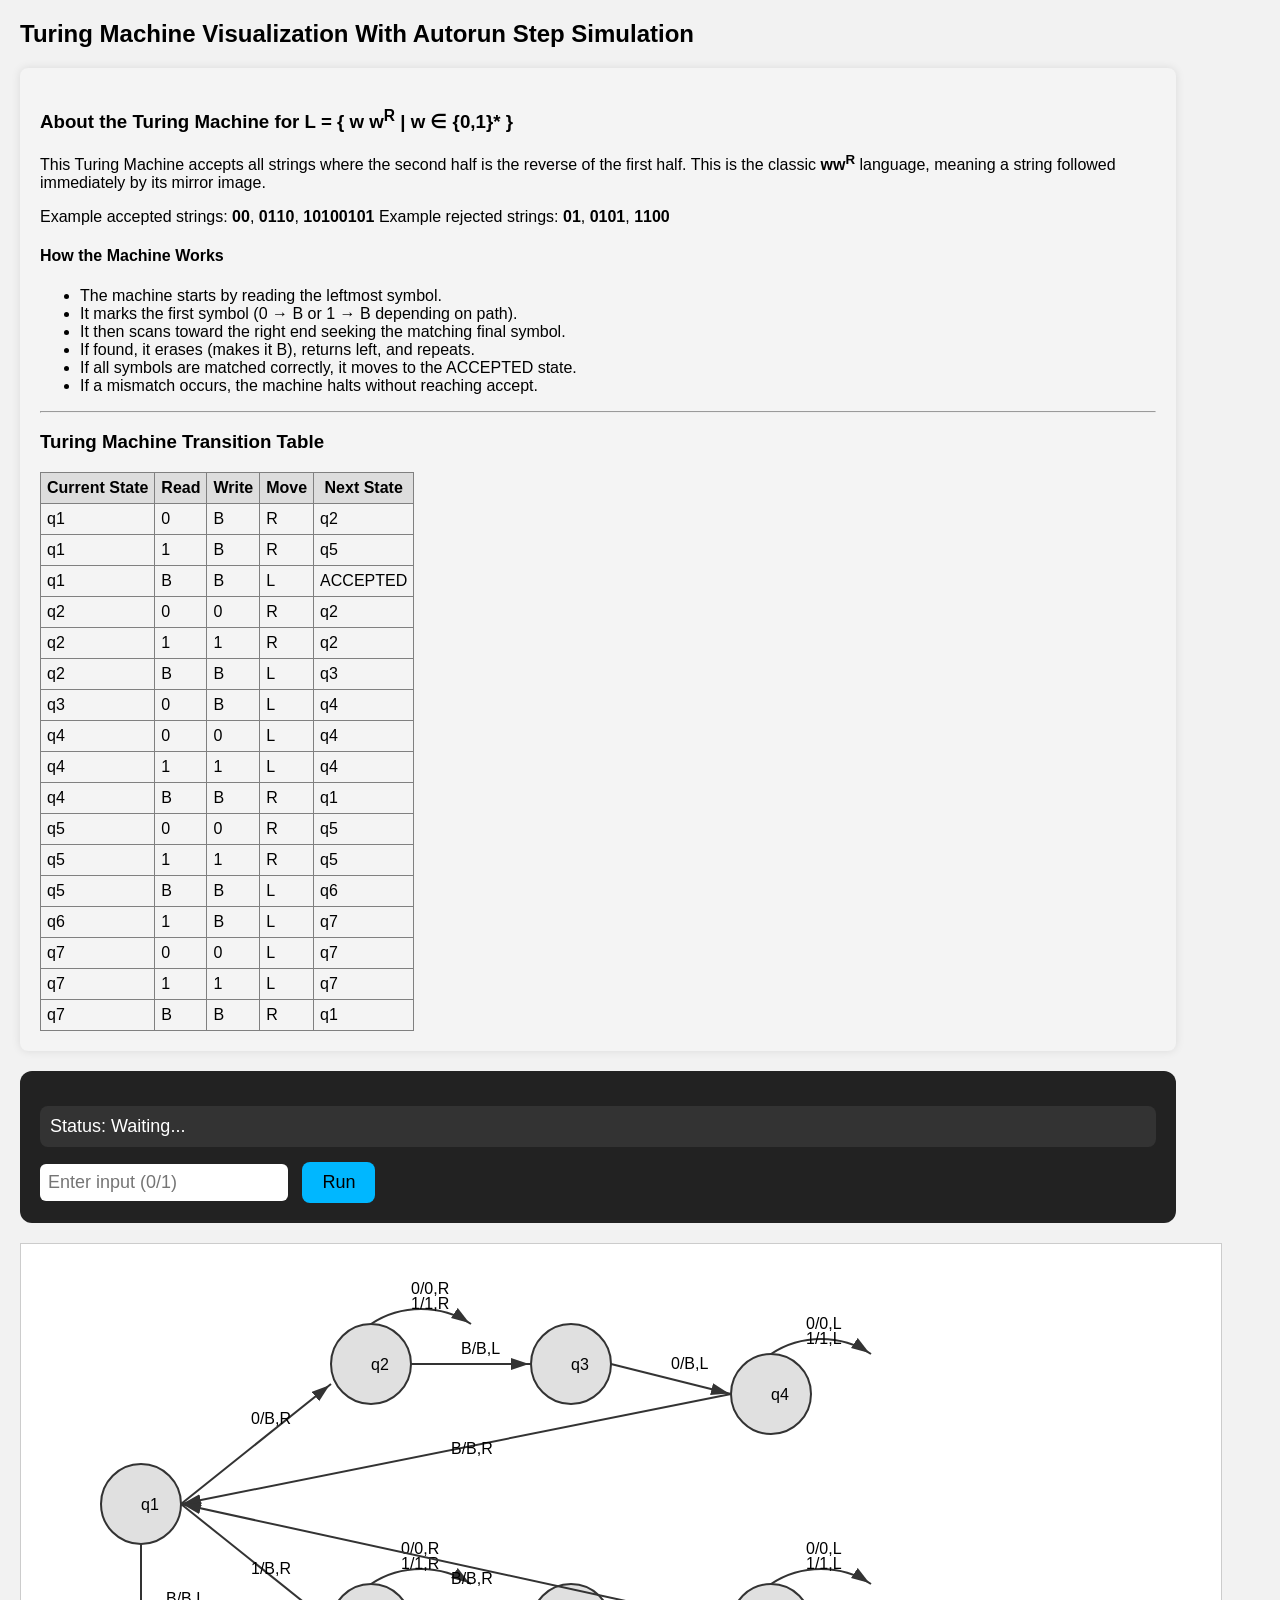
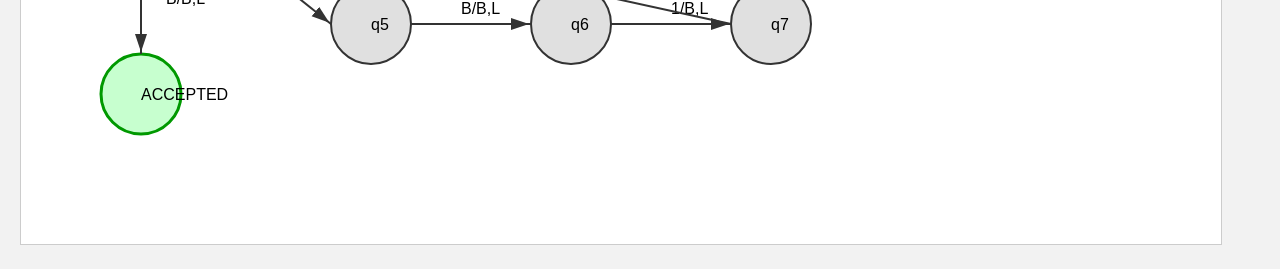
<file: index.html>
<!DOCTYPE html>
<html lang="en">
<head>
    <meta charset="UTF-8">
    <title>Turing Machine Visualizer</title>
    <link rel="stylesheet" href="style.css">
</head>
<body>

<h2>Turing Machine Visualization With Autorun Step Simulation</h2>
<div id="tmInfo" style="
    background:#f4f4f4;
    padding:20px;
    border-radius:8px;
    margin:20px 0;
    width: 90%;
    box-shadow:0 0 10px rgba(0,0,0,0.1);
">
    <h3>About the Turing Machine for L = { w w<sup>R</sup> | w ∈ {0,1}* }</h3>

    <p>
        This Turing Machine accepts all strings where the second half is the reverse 
        of the first half. This is the classic <b>ww<sup>R</sup></b> language, meaning a
        string followed immediately by its mirror image.
    </p>

    <p>
        Example accepted strings: <b>00</b>, <b>0110</b>, <b>10100101</b>  
        Example rejected strings: <b>01</b>, <b>0101</b>, <b>1100</b>
    </p>

    <h4>How the Machine Works</h4>
    <ul>
        <li>The machine starts by reading the leftmost symbol.</li>
        <li>It marks the first symbol (0 → B or 1 → B depending on path).</li>
        <li>It then scans toward the right end seeking the matching final symbol.</li>
        <li>If found, it erases (makes it B), returns left, and repeats.</li>
        <li>If all symbols are matched correctly, it moves to the ACCEPTED state.</li>
        <li>If a mismatch occurs, the machine halts without reaching accept.</li>
    </ul>

    <hr>

    <h3>Turing Machine Transition Table</h3>

    <table border="1" cellpadding="6" cellspacing="0" style="border-collapse:collapse;">
        <tr style="background:#ddd;">
            <th>Current State</th>
            <th>Read</th>
            <th>Write</th>
            <th>Move</th>
            <th>Next State</th>
        </tr>

        <tr><td>q1</td><td>0</td><td>B</td><td>R</td><td>q2</td></tr>
        <tr><td>q1</td><td>1</td><td>B</td><td>R</td><td>q5</td></tr>
        <tr><td>q1</td><td>B</td><td>B</td><td>L</td><td>ACCEPTED</td></tr>


        <tr><td>q2</td><td>0</td><td>0</td><td>R</td><td>q2</td></tr>
        <tr><td>q2</td><td>1</td><td>1</td><td>R</td><td>q2</td></tr>
        <tr><td>q2</td><td>B</td><td>B</td><td>L</td><td>q3</td></tr>

        <!-- q3 -->
        <tr><td>q3</td><td>0</td><td>B</td><td>L</td><td>q4</td></tr>

        <!-- q4 -->
        <tr><td>q4</td><td>0</td><td>0</td><td>L</td><td>q4</td></tr>
        <tr><td>q4</td><td>1</td><td>1</td><td>L</td><td>q4</td></tr>
        <tr><td>q4</td><td>B</td><td>B</td><td>R</td><td>q1</td></tr>

        <!-- q5 -->
        <tr><td>q5</td><td>0</td><td>0</td><td>R</td><td>q5</td></tr>
        <tr><td>q5</td><td>1</td><td>1</td><td>R</td><td>q5</td></tr>
        <tr><td>q5</td><td>B</td><td>B</td><td>L</td><td>q6</td></tr>

        <!-- q6 -->
        <tr><td>q6</td><td>1</td><td>B</td><td>L</td><td>q7</td></tr>

        <!-- q7 -->
        <tr><td>q7</td><td>0</td><td>0</td><td>L</td><td>q7</td></tr>
        <tr><td>q7</td><td>1</td><td>1</td><td>L</td><td>q7</td></tr>
        <tr><td>q7</td><td>B</td><td>B</td><td>R</td><td>q1</td></tr>

    </table>
</div>
<div id="uiPanel">
    <div id="tapeContainer"></div>
    <div id="statusBox">Status: Waiting...</div>

    <div id="controls">
        <input type="text" id="inputTape" placeholder="Enter input (0/1)">
        <button id="runBtn">Run</button>
    </div>
</div>

<!-- Machine Diagram -->
<svg id="tmCanvas" width="1200" height="600">
    
    <defs>
        <marker id="arrow" markerWidth="10" markerHeight="10"
            refX="10" refY="3" orient="auto" markerUnits="strokeWidth">
            <path d="M0,0 L0,6 L9,3 z" fill="#333" />
        </marker>
    </defs>

    <!-- STATES -->
    <g class="state" id="q1" transform="translate(120,260)">
        <circle r="40"></circle>
        <text y="6">q1</text>
    </g>

    <g class="state" id="q2" transform="translate(350,120)">
        <circle r="40"></circle>
        <text y="6">q2</text>
    </g>

    <g class="state" id="q3" transform="translate(550,120)">
        <circle r="40"></circle>
        <text y="6">q3</text>
    </g>

    <g class="state" id="q4" transform="translate(750,150)">
        <circle r="40"></circle>
        <text y="6">q4</text>
    </g>

    <g class="state" id="q5" transform="translate(350,380)">
        <circle r="40"></circle>
        <text y="6">q5</text>
    </g>

    <g class="state" id="q6" transform="translate(550,380)">
        <circle r="40"></circle>
        <text y="6">q6</text>
    </g>

    <g class="state" id="q7" transform="translate(750,380)">
        <circle r="40"></circle>
        <text y="6">q7</text>
    </g>

    <g class="state accept" id="accepted" transform="translate(120,450)">
        <circle r="40"></circle>
        <text y="6">ACCEPTED</text>
    </g>


    <!-- q2 self-loop -->
    <path d="M350,80 C380,60 420,60 450,80"
          fill="transparent" stroke="#333" stroke-width="2" marker-end="url(#arrow)"></path>
    <text x="390" y="50">0/0,R</text>
    <text x="390" y="65">1/1,R</text>

    <!-- q4 self-loop -->
    <path d="M750,110 C780,90 820,90 850,110"
          fill="transparent" stroke="#333" stroke-width="2" marker-end="url(#arrow)"></path>
    <text x="785" y="85">0/0,L</text>
    <text x="785" y="100">1/1,L</text>

    <!-- q5 self-loop -->
    <path d="M350,340 C380,320 420,320 450,340"
          fill="transparent" stroke="#333" stroke-width="2" marker-end="url(#arrow)"></path>
    <text x="380" y="310">0/0,R</text>
    <text x="380" y="325">1/1,R</text>

    <!-- q7 self-loop -->
    <path d="M750,340 C780,320 820,320 850,340"
          fill="transparent" stroke="#333" stroke-width="2" marker-end="url(#arrow)"></path>
    <text x="785" y="310">0/0,L</text>
    <text x="785" y="325">1/1,L</text>

    
    <g class="transition" data-from="q1" data-to="accepted">
        <line x1="120" y1="300" x2="120" y2="410" marker-end="url(#arrow)"></line>
        <text x="145" y="360">B/B,L</text>
    </g>


    

    <g class="transition" data-from="q1" data-to="q2">
        <line x1="160" y1="260" x2="310" y2="140" marker-end="url(#arrow)"></line>
        <text x="230" y="180">0/B,R</text>
    </g>

    <g class="transition" data-from="q1" data-to="q5">
        <line x1="160" y1="260" x2="310" y2="380" marker-end="url(#arrow)"></line>
        <text x="230" y="330">1/B,R</text>
    </g>

    <g class="transition" data-from="q2" data-to="q3">
        <line x1="390" y1="120" x2="510" y2="120" marker-end="url(#arrow)"></line>
        <text x="440" y="110">B/B,L</text>
    </g>

    <g class="transition" data-from="q3" data-to="q4">
        <line x1="590" y1="120" x2="710" y2="150" marker-end="url(#arrow)"></line>
        <text x="650" y="125">0/B,L</text>
    </g>

    <g class="transition" data-from="q4" data-to="q1">
        <line x1="710" y1="150" x2="160" y2="260" marker-end="url(#arrow)"></line>
        <text x="430" y="210">B/B,R</text>
    </g>

    <g class="transition" data-from="q5" data-to="q6">
        <line x1="390" y1="380" x2="510" y2="380" marker-end="url(#arrow)"></line>
        <text x="440" y="370">B/B,L</text>
    </g>

    <g class="transition" data-from="q6" data-to="q7">
        <line x1="590" y1="380" x2="710" y2="380" marker-end="url(#arrow)"></line>
        <text x="650" y="370">1/B,L</text>
    </g>

    <g class="transition" data-from="q7" data-to="q1">
        <line x1="710" y1="380" x2="160" y2="260" marker-end="url(#arrow)"></line>
        <text x="430" y="340">B/B,R</text>
    </g>

    
</svg>
<script src="script.js"></script>
    
</body>
    
</html>
</file>
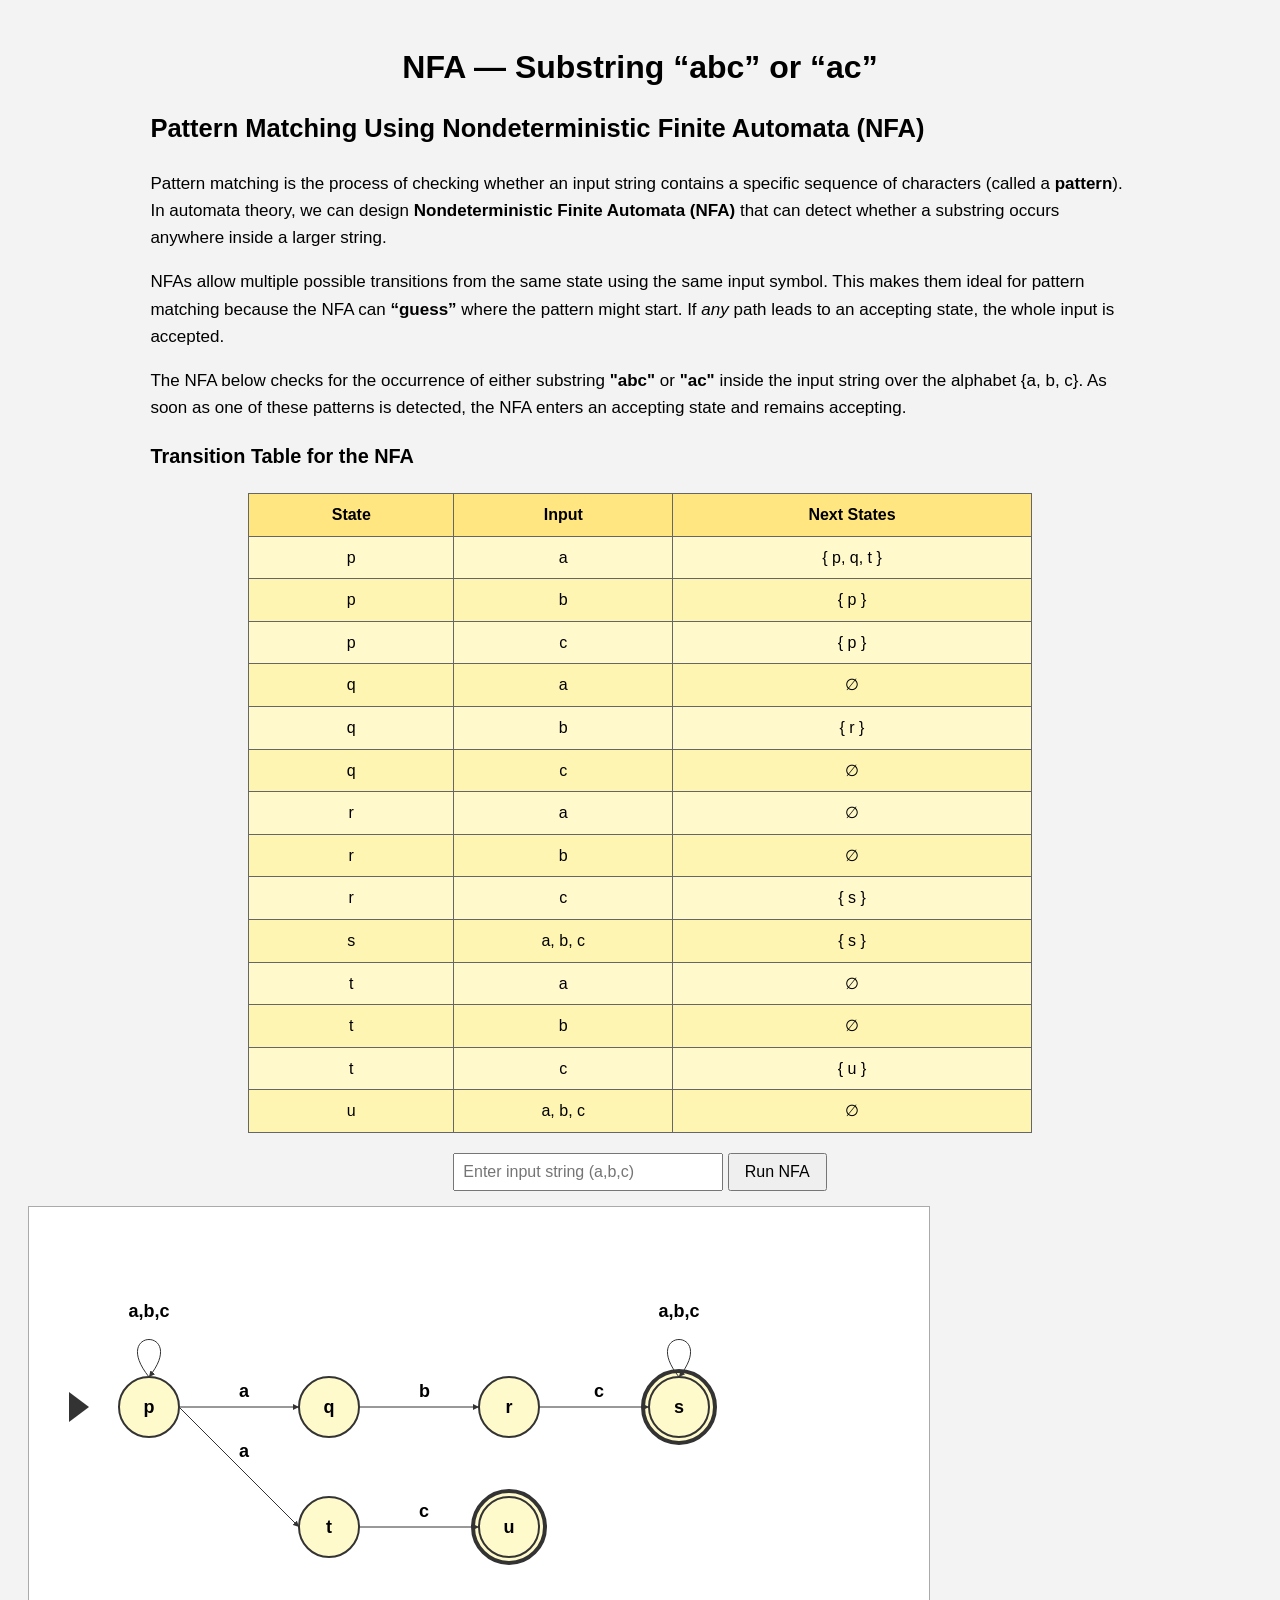
<file: Pattern Maching TOC/index.html>
<!DOCTYPE html>
<html lang="en">
<head>
    <meta charset="UTF-8">
    <title>NFA Visualizer</title>
    <link rel="stylesheet" href="style.css">
</head>
<body>

<h1>NFA — Substring “abc” or “ac”</h1>
<div id="content">

    <h2>Pattern Matching Using Nondeterministic Finite Automata (NFA)</h2>

    <p>
        Pattern matching is the process of checking whether an input string contains 
        a specific sequence of characters (called a <b>pattern</b>).  
        In automata theory, we can design <b>Nondeterministic Finite Automata (NFA)</b> 
        that can detect whether a substring occurs anywhere inside a larger string.
    </p>

    <p>
        NFAs allow multiple possible transitions from the same state using the same 
        input symbol. This makes them ideal for pattern matching because the NFA 
        can <b>“guess”</b> where the pattern might start.  
        If <i>any</i> path leads to an accepting state, the whole input is accepted.
    </p>

    <p>
        The NFA below checks for the occurrence of either substring 
        <b>"abc"</b> or <b>"ac"</b> inside the input string over the alphabet 
        {a, b, c}. As soon as one of these patterns is detected, the NFA enters an 
        accepting state and remains accepting.
    </p>

    <h3>Transition Table for the NFA</h3>

    <table id="transition-table">
        <tr>
            <th>State</th>
            <th>Input</th>
            <th>Next States</th>
        </tr>
        <tr>
            <td>p</td>
            <td>a</td>
            <td>{ p, q, t }</td>
        </tr>
        <tr>
            <td>p</td>
            <td>b</td>
            <td>{ p }</td>
        </tr>
        <tr>
            <td>p</td>
            <td>c</td>
            <td>{ p }</td>
        </tr>
        <tr>
            <td>q</td>
            <td>a</td>
            <td>∅</td>
        </tr>
        <tr>
            <td>q</td>
            <td>b</td>
            <td>{ r }</td>
        </tr>
        <tr>
            <td>q</td>
            <td>c</td>
            <td>∅</td>
        </tr>
        <tr>
            <td>r</td>
            <td>a</td>
            <td>∅</td>
        </tr>
        <tr>
            <td>r</td>
            <td>b</td>
            <td>∅</td>
        </tr>
        <tr>
            <td>r</td>
            <td>c</td>
            <td>{ s }</td>
        </tr>
        <tr>
            <td>s</td>
            <td>a, b, c</td>
            <td>{ s }</td>
        </tr>
        <tr>
            <td>t</td>
            <td>a</td>
            <td>∅</td>
        </tr>
        <tr>
            <td>t</td>
            <td>b</td>
            <td>∅</td>
        </tr>
        <tr>
            <td>t</td>
            <td>c</td>
            <td>{ u }</td>
        </tr>
        <tr>
            <td>u</td>
            <td>a, b, c</td>
            <td>∅</td>
        </tr>
    </table>

</div>
<div id="controls">
    <input type="text" id="userInput" placeholder="Enter input string (a,b,c)">
    <button onclick="runNFA()">Run NFA</button>
</div>

<div id="result"></div>

<svg id="nfa" width="900" height="400"></svg>

<script src="script.js"></script>
</body>
</html>
</file>
<file: style.css>
body {
    font-family: Arial, sans-serif;
    background: #f2f2f2;
    margin: 20px;
}

h2 {
    margin-bottom: 15px;
}

/* ===== SIMULATION PANEL ===== */

#uiPanel {
    background: #222;
    color: white;
    padding: 20px;
    width: 90%;
    border-radius: 12px;
    margin-bottom: 20px;
}

#controls {
    margin-top: 15px;
}

#inputTape {
    padding: 8px;
    font-size: 18px;
    border-radius: 6px;
    border: none;
}

#runBtn {
    padding: 10px 20px;
    background: #00b7ff;
    border: none;
    border-radius: 8px;
    margin-left: 10px;
    font-size: 18px;
    cursor: pointer;
}

#runBtn:hover {
    background: #0095d9;
}

#statusBox {
    margin-top: 15px;
    font-size: 18px;
    padding: 10px;
    background: #333;
    border-radius: 8px;
}

/* ===== TAPE ===== */


#tapeContainer {
    display: flex;
    gap: 8px;
    margin-bottom: 10px;
}

.tapeCell {
    width: 32px;
    height: 32px;
    background: #555;
    color: white;
    display: flex;
    align-items: center;
    justify-content: center;
    border-radius: 4px;
    font-size: 17px;
}

.tapeHead {
    background: yellow;
    color: black;
    font-weight: bold;
}

/* ===== SVG MACHINE ===== */


svg {
    background: white;
    border: 1px solid #ccc;
}

.state circle {
    fill: #e0e0e0;
    stroke: #333;
    stroke-width: 2;
}

.state.active circle {
    fill: yellow;
    stroke: #cc7a00;
    stroke-width: 4;
}

.accept circle {
    fill: #c7ffcf;
    stroke: #009900;
    stroke-width: 3;
}

.transition line {
    stroke: #333;
    stroke-width: 2;
}

.transition.active line {
    stroke: red;
    stroke-width: 3;
}
</file>
<file: Pattern Maching TOC/style.css>
body {
    font-family: Arial, sans-serif;
    background: #f3f3f3;
    padding: 20px;
}

h1 {
    text-align: center;
}

#controls {
    text-align: center;
    margin-bottom: 15px;
}

#controls input {
    padding: 8px;
    width: 250px;
    font-size: 16px;
}

#controls button {
    padding: 8px 15px;
    font-size: 16px;
    cursor: pointer;
}

#result {
    margin-top: 10px;
    text-align: center;
    font-size: 18px;
    font-weight: bold;
}

svg {
    border: 1px solid #aaa;
    background: #ffffff;
}

/* Circle states */
.state {
    stroke: #333;
    stroke-width: 2px;
    fill: #fffacc;
}

/* Accepting states */
.accept {
    stroke-width: 4px;
}

/* Active animation state */
.active {
    fill: #77dd77 !important;
}

/* Text labels */
.label {
    font-size: 18px;
    font-weight: bold;
}

/* Arrow marker */
.marker {
    fill: #333;
}

#content {
    width: 80%;
    margin: 0 auto 20px auto;
    font-size: 17px;
    line-height: 1.6;
}

#transition-table {
    width: 80%;
    margin: 20px auto;
    border-collapse: collapse;
    font-size: 16px;
}

#transition-table th, 
#transition-table td {
    border: 1px solid #666;
    padding: 8px 12px;
    text-align: center;
}

#transition-table th {
    background: #ffe680;
}

#transition-table tr:nth-child(even) {
    background: #fff9cc;
}

#transition-table tr:nth-child(odd) {
    background: #fff5b3;
}
</file>
